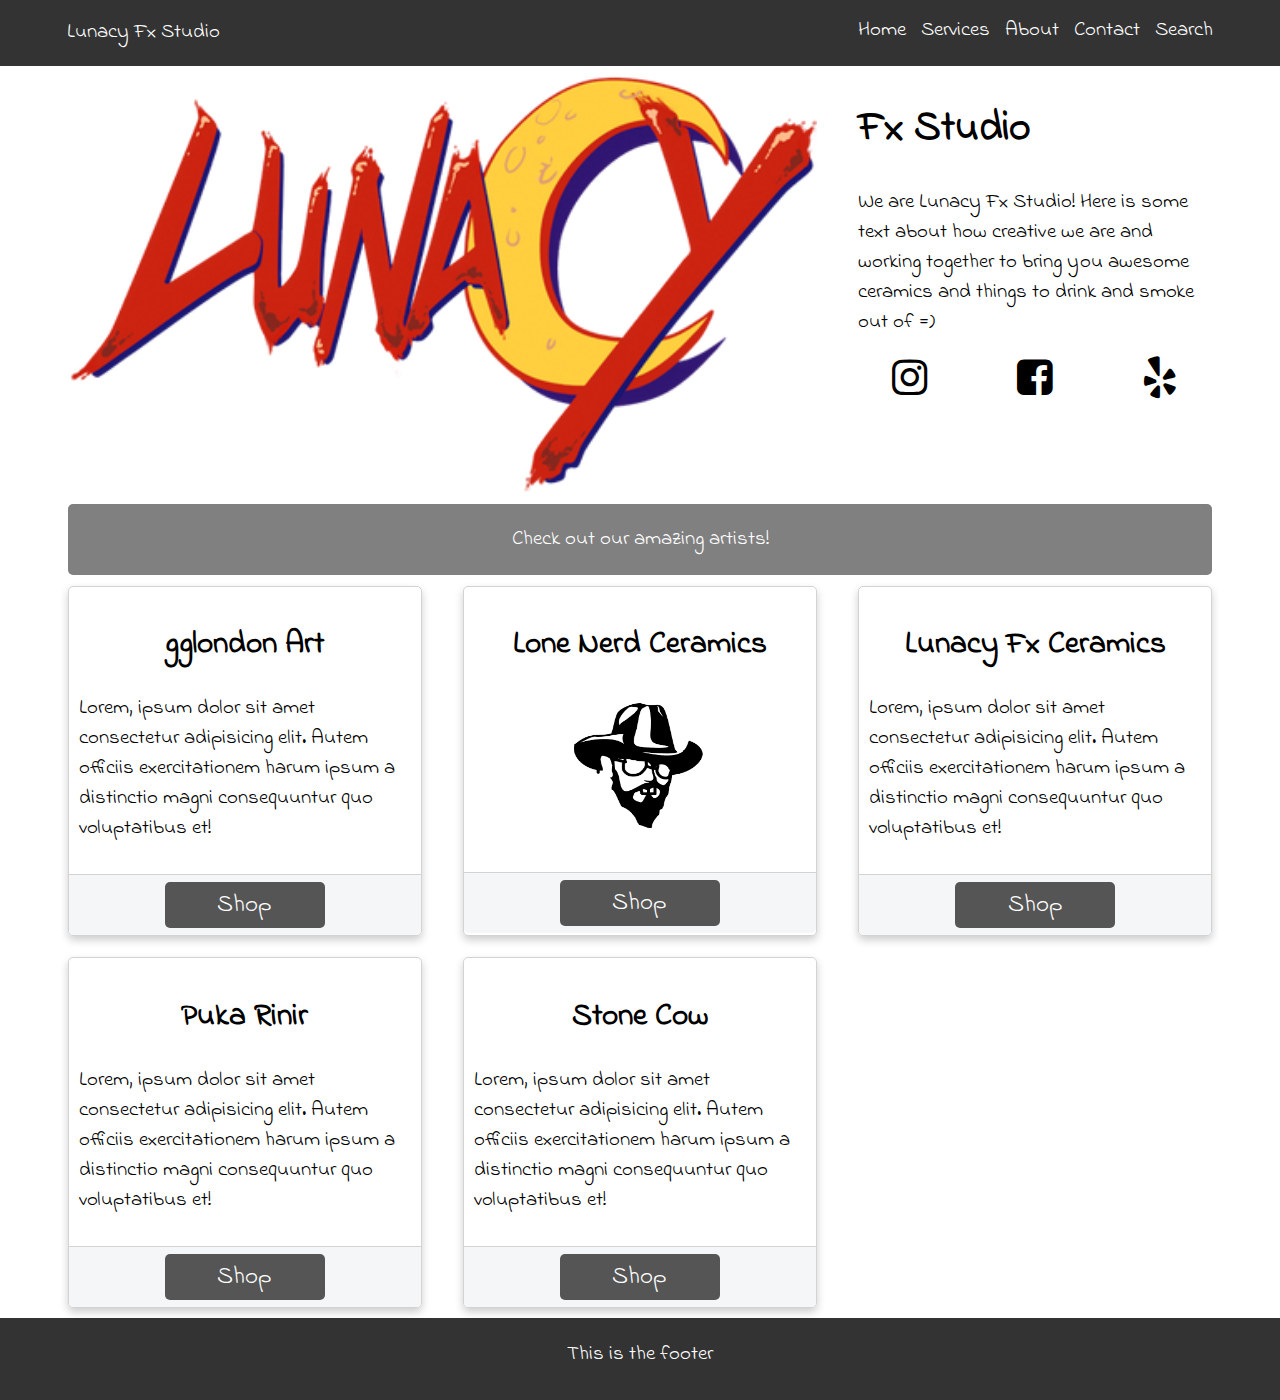
<file: index.html>
<!DOCTYPE html>
<html lang="en">
<head>
  <meta charset="UTF-8">
  <meta name="viewport" content="width=device-width, initial-scale=1.0">
  <meta http-equiv="X-UA-Compatible" content="ie=edge">

  <link href="https://fonts.googleapis.com/css?family=Indie+Flower" rel="stylesheet">
  <link rel="stylesheet" href="https://cdnjs.cloudflare.com/ajax/libs/font-awesome/4.7.0/css/font-awesome.min.css">
  <link rel="stylesheet" href="style.css">
  <title>title</title>
</head>
<body>
<!-- Navigation -->
<div class="navigation">
  <div class="navGrid">
    
    <div class="navTitle">
        Lunacy Fx Studio
    </div>

    <nav class="nav">
        <ul>
            <li>
                <a href="#" class="fa fa-align-justify" style="font-size: 24px;"></a></a>
                <ul>
                    <li><a href="index.html">Home</a></li>
                    <li><a href="#">Services</a></li>
                    <li><a href="#">About</a></li>
                    <li><a href="#">Contact</a></li>
                </ul>
            </li>
        </ul>
    </nav>

    <nav class="navbar">
                <a href="index.html">Home</a>
                <a href="#">Services</a>
                <a href="#">About</a>
                <a href="#">Contact</a>
				<a href="#">Search</a>
    </nav>
  </div>
</div>
<!-- Page content -->
<div class="container">
  <div class="homeGrid">
    <div class="headImage">
    <img src="img/lunacylogo.png" alt="image" width="100%" id="titleImg">
    </div>
    <div class="heading">
      
      <p><h1>Fx Studio</h1></p>
      <p>We are Lunacy Fx Studio! Here is some text about how creative we are and working together to bring you awesome ceramics and things to drink and smoke out of =)</p>
    
      <div class="social">
        <a href="#" class="fa fa-instagram fa-2x" target="_blank"></a>
        <a href="#" class="fa fa-facebook-square fa-2x" target="_blank"></a>
        <a href="#" class="fa fa-yelp fa-2x" target="_blank"></a>
      </div>
    </div>
    <div id="qual" class="qual">
      Check out our amazing artists!
    </div>
    <div class="card ggart" style="padding: 0px;">
      <div class="cardContainer">
        <div class="cardTop">
          <p><h2>gglondon Art</h2></p>
          <p>Lorem, ipsum dolor sit amet consectetur adipisicing elit. Autem officiis exercitationem harum ipsum a distinctio magni consequuntur quo voluptatibus et!</p>
        </div>
        <div class="cardBottom">
          <a href="#" class="button" id="cardButton">Shop</a>
        </div>
      </div>
    </div>
    <div class="card nerd" style="padding: 0px;">
        <div class="cardContainer">
          <div class="cardTop">
            <p><h2>Lone Nerd Ceramics</h2></p>
            <p><img src="img/nerdlogo.png" alt="image" height="148px" id="nerdlogo"></p>
          </div>
          <div class="cardBottom">
            <a href="loneNerd.html" class="button" id="cardButton">Shop</a>
          </div>
        </div>
      </div>
      <div class="card luna" style="padding: 0px;">
          <div class="cardContainer">
            <div class="cardTop">
              <p><h2>Lunacy Fx Ceramics</h2></p>
              <p>Lorem, ipsum dolor sit amet consectetur adipisicing elit. Autem officiis exercitationem harum ipsum a distinctio magni consequuntur quo voluptatibus et!</p>
            </div>
            <div class="cardBottom">
              <a href="#" class="button" id="cardButton">Shop</a>
            </div>
          </div>
        </div>
		<div class="card puka" style="padding: 0px;">
          <div class="cardContainer">
            <div class="cardTop">
              <p><h2>Puka Rinir</h2></p>
              <p>Lorem, ipsum dolor sit amet consectetur adipisicing elit. Autem officiis exercitationem harum ipsum a distinctio magni consequuntur quo voluptatibus et!</p>
            </div>
            <div class="cardBottom">
              <a href="#" class="button" id="cardButton">Shop</a>
            </div>
          </div>
        </div>
		<div class="card cow" style="padding: 0px;">
          <div class="cardContainer">
            <div class="cardTop">
              <p><h2>Stone Cow</h2></p>
              <p>Lorem, ipsum dolor sit amet consectetur adipisicing elit. Autem officiis exercitationem harum ipsum a distinctio magni consequuntur quo voluptatibus et!</p>
            </div>
            <div class="cardBottom">
              <a href="#" class="button" id="cardButton">Shop</a>
            </div>
          </div>
        </div>
  </div>
</div>

<!-- Footer -->
  <div class="footer">
    <div class="container">
    This is the footer
    </div>
  </div>
</div>

</body>
</html>
</file>
<file: style.css>
body {
  margin: 0;
  padding-top: 50px;
  font-family: 'Indie Flower', cursive;
  font-size: 1.3em;

}

.button {
  background-color: #555555;
  border: none;
  color: white;
  text-align: center;
  text-decoration: none;
  display: inline-block;
  font-size: 1.2em;
  padding: 5px;
  transition: all 0.3s ease;
}

.button:hover {
  background: #53a7ea;
}

/*******************************************/
/********   NAVIGATION   *******************/
/*******************************************/

.navigation {
  
  position: fixed;
  top: 0;
  right: 0;
  left: 0;
  background:#333;
  color:#fff;
  z-index: 100;
}

.navGrid {
  display: grid;
  margin: auto;
  grid-template-columns: 2fr 1fr 2fr;
}

.nav {
  grid-column: 4/5;
  justify-self: start;
  width: 110px;
}

.navTitle {
  grid-column: 1/4;
  display:block;
  padding:10px 20px;
  line-height:2.2em;
  color:#fff;
}

.navbar {
  display: none;
  justify-self: end;
  padding:15px 20px;
  grid-column: 3/5;
}

.navbar a {
  color: #fff;
  padding-left: 10px;
  text-decoration: none;
}

.navbar a:hover {
  color: darkgrey;
}

.nav ul {
  *zoom:1;
  list-style:none;
  margin:0;
  padding:0;
  
}

.nav ul:before,.nav ul:after {
  content:"";
  display:table;
}

.nav ul:after {
  clear:both;
}

.nav ul > li {
  float:left;
  position:relative;
}

.nav a {
  display:block;
  padding:10px 20px;
  line-height:1.5em;
  color:#fff;
  padding-right: 50px;
  text-decoration:none;
}

.nav a:hover {
  background:darkslategrey;
}

.nav li ul {
  background: darkslategrey;
}

.nav li ul li {
  width:200px;
}

.nav li ul a {
  border:none;
}

.nav li ul a:hover {
  background:rgba(0,0,0,0.2);
}

.nav li ul {
  position:absolute;
  left:0;
  top:36px;
  z-index:1;
}

.nav li ul li {
  padding-right: 25px;
  overflow:hidden;
  height:0;
  -webkit-transition:height 200ms ease-in;
  -moz-transition:height 200ms ease-in;
  -o-transition:height 200ms ease-in;
  transition:height 200ms ease-in;
}

.nav ul > li:hover ul li {
  height:36px;
}

/*******************************/
/******   HOME   ***************/
/*******************************/

#titleImg {
  border-radius: 5px;
}

.container {
  padding-left: 0px;
  padding-right: 0px;
  
}

.homeGrid {
  width: 100%;
  display: grid;
  grid-template-columns: 1fr;
  max-width: 569px;
}

.homeGrid > div {
  padding-top: 1em;
  padding-right: 1em;
  padding-left: 1em;
}

.headImage {
  max-width: 100%;
  height: auto;
  vertical-align: middle;
}

/*Content*/
.social {
  display: grid;
  grid-template-columns: repeat(3, 1fr);
  grid-auto-rows: 30px;
  grid-gap: 1em;
  text-align: center;
  padding-bottom: 15px;
}

.social a {
  text-decoration: none;  
  color: black;
}

#qual {
  background-color: grey;
  color: white;
  border-radius: 5px;
  padding: 1em;
  margin-right: 1em;
  margin-left: 1em;
  text-align: center;
}

.card {
  box-shadow: 0 4px 8px 0 rgba(0,0,0,0.2);
  transition: 0.3s;
  margin-left: 1em;
  margin-right: 1em;
  margin-top: .5em;
  margin-bottom: .5em;
  border-radius: 5px;
  border: 1px solid lightgrey;
}

.ggart {
}

.nerd {
}
#nerdlogo {
  display: block;
  margin-left: auto;
  margin-right: auto;
  width: 50%;
}

.luna {
}

.cow {
}

.puka {
}

.card:hover {
  box-shadow: 0 10px 20px 0 rgba(0,0,0,0.2)
}

.cardContainer {
  width: 100%;
}

.cardTop {
  padding: 10px;
}

.cardTop h2 {
  text-align: center;
}

.cardBottom {
  height: 60px;
  border-top: 1px solid lightgrey;
  background-color: #f4f6f7;
  border-bottom-left-radius: 5px;
  border-bottom-right-radius: 5px;
  display: flex;
  align-items: center;
  justify-content: center;
}

#cardButton {
  width: 150px;
  border-radius: 5px;
}

.footer {
  background-color: #333;
  color: #fff;
  padding-top: 1em;
  padding-bottom: 1.5em;
  text-align: center;
}


/********************************************/
/************   ARTISTS PAGE   *************/
/********************************************/

.containerArtist {
  padding-right: 15px;
  padding-left: 15px;
  overflow: hidden;
}

.containerArtist p {
  margin: 0px;
  padding: 0px;
}

.containerArtist h3 {
  margin: 0px;
  padding: 0px;
}

.artistGrid {
  width: 100%;
  grid-template-columns: 1fr;
  max-width: 549px;
}

.artistGrid > div {
  padding-top: 1em;
  padding-right: 1em;
  padding-left: 1em;
}

.artistGrid h3 {
  margin-top: 0px;
}

.artistTop {
  padding-top: 20px;
  padding-bottom: 10px;
}

.artistHeadImage {
  padding-right: 15px;
}

.artistBottom {
  width: 100%;
  display: grid;
  grid-template-columns: 1fr;
  max-width: 596px;
}

.artistCard {
  box-shadow: 0 4px 8px 0 rgba(0,0,0,0.2);
  transition: 0.3s;
  margin-left: 1em;
  margin-right: 1em;
  margin-top: .5em;
  margin-bottom: .5em;
  border-radius: 5px;
  border: 1px solid lightgrey;
}

.card:hover {
  box-shadow: 0 10px 20px 0 rgba(0,0,0,0.2)
}

.productCardContainer {
  width: 100%;
}

.productCardTop {
  padding: 10px;
}

.productCardTop h2 {
  text-align: center;
}

.productCardBottom {
  height: 60px;
  border-top: 1px solid lightgrey;
  background-color: #f4f6f7;
  border-bottom-left-radius: 5px;
  border-bottom-right-radius: 5px;
  display: flex;
  align-items: center;
  justify-content: center;
}

#productCardButton {
  width: 45%;
  border-radius: 5px;
}

.bounceLeft {
  padding-right: 5px;
}

.bounceUp img{
  background-size: cover;
}



/*fade-in on page load*/
@-webkit-keyframes fadeIn { 
  from { 
    opacity:0; opacity: 1\9; /* IE9 only */
  } to { 
    opacity:1; 
  }
 }
@-moz-keyframes fadeIn { 
  from { 
    opacity:0; opacity: 1\9; /* IE9 only */
  } to { 
    opacity:1; 
  }
}
@keyframes fadeIn { 
  from { 
    opacity:0; opacity: 1\9; /* IE9 only */
  } to { 
    opacity:1; 
  }
}

.fade-in {
    opacity:0;  /* make things invisible upon start */
    -webkit-animation:fadeIn ease-in 1;  /* call our keyframe named fadeIn, use animation ease-in and repeat it only 1 time */
    -moz-animation:fadeIn ease-in 1;
    animation:fadeIn ease-in 1;

    -webkit-animation-fill-mode:forwards;  /* this makes sure that after animation is done we remain at the last keyframe value (opacity: 1)*/
    -moz-animation-fill-mode:forwards;
    animation-fill-mode:forwards;

    -webkit-animation-duration:1s;
    -moz-animation-duration:1s;
    animation-duration:1s;
}

.one {
  -webkit-animation-delay: 0.3s;
  -moz-animation-delay: 0.3s;
  animation-delay: 0.3s;
}

.two {
-webkit-animation-delay: 0.6s;
-moz-animation-delay: 0.6s;
animation-delay: 0.6s;
}

.three {
  -webkit-animation-delay: 1.1s;
  -moz-animation-delay: 1.1s;
  animation-delay: 1.1s;
}

.four {
  -webkit-animation-delay: 1.4s;
  -moz-animation-delay: 1.4s;
  animation-delay: 1.4s;
}

.five {
  -webkit-animation-delay: 1.7s;
  -moz-animation-delay: 1.7s;
  animation-delay: 1.7s;
}

@import "compass/css3";

@-webkit-keyframes moveInL { 
  0% {
    transform: translate(-1000%, 0%);
  }
  100% {
    transform: translate(0%, 0);
  }
}
@-moz-keyframes moveInL { 
  0% {
    transform: translate(-1000%, 0%);
  }
  100% {
    transform: translate(0%, 0);
  }
}
@keyframes moveInL { 
  0% {
    transform: translate(-1000%, 0%);
  }
  100% {
    transform: translate(0%, 0);
  }
}

@-webkit-keyframes moveInR { 
  0% {
    transform: translate(0%, 0%);
  }
  100% {
    transform: translate(1000%, 0);
  }
}
@-moz-keyframes moveInR { 
  0% {
    transform: translate(0%, 0%);
  }
  100% {
    transform: translate(1000%, 0);
  }
}
@keyframes moveInR { 
  0% {
    transform: translate(1000%, 0%);
  }
  100% {
    transform: translate(0%, 0);
  }
}

@-webkit-keyframes moveInUp { 
  0% {
    transform: translate(0%, 1000%);
  }
  100% {
    transform: translate(0%, 0);
  }
}
@-moz-keyframes moveInUp { 
  0% {
    transform: translate(0%, 1000%);
  }
  100% {
    transform: translate(0%, 0);
  }
}
@keyframes moveInUp { 
  0% {
    transform: translate(0%, 1000%);
  }
  100% {
    transform: translate(0%, 0);
  }
}

.bounceNow {
    animation-name: moveInR;
    animation-duration: 1.5s;
    animation-iteration-count: 1;
    animation-timing-function: cubic-bezier(.5, 1.1, 0, 1);
    animation-fill-mode: forwards;
}

.bounceLeft {
  animation-name: moveInL;
  animation-duration: 1.5s;
  animation-iteration-count: 1;
  animation-timing-function: cubic-bezier(.5, 1.1, 0, 1.05);
  animation-fill-mode: forwards;
  animation-delay: 0.9s;
}

.bounceLeft2 {
  animation-name: moveInL;
  animation-duration: 1.5s;
  animation-iteration-count: 1;
  animation-timing-function: cubic-bezier(.5, 1.1, 0, 1.05);
  animation-fill-mode: forwards;
  animation-delay: 1.2s;
}

.bounceUp {
  animation-name: moveInUp;
  animation-duration: 1.5s;
  animation-iteration-count: 1;
  animation-timing-function: cubic-bezier(.5, 0.2, 0.5, 1.05);
  animation-fill-mode: forwards;
  animation-delay: 1.5s;
}

/**************************************/
/************   RESPONSIVE   **********/
/**************************************/

@media only screen and (max-width: 575px) {
  .artistHeadImage {
    display: none;
  }

  .five {
    display: none;
  }
}

@media only screen and (min-width: 576px) {
  /*Home*/
 .homeGrid {
    margin: auto;
    width: 559px;
  }

  .navGrid {
    margin: auto;
    width: 559px;
  }

  /*Artists*/
  .artistGrid {
    margin: auto;
    width: 559px;
  }

  .artistTop {
    display: grid;
    grid-template-columns: 1fr 3fr;
  }

  .artistHeadImage {
    grid-column: 1/2;
  }
  
  .

  .two {
    grid-column: 1/4;
  }

  
}

@media only screen and (min-width: 768px) {
  .container {
    width: 100%;
  }
  .homeGrid {
    grid-template-columns: 1fr 1fr 1fr;
    min-width: 751px;
    margin: auto;
  }

  .navGrid {
    width: 751px;
  }
  .headImage {
    grid-column: 1/4;
  }

  .heading {
    grid-column: 1/4;
  }

  .qual {
    grid-column: 1/4;
  }

 .artistGrid {
    min-width: 751px;
  }
  
 .artistBottom {
	 grid-template-columns: 1f 1f;
	 margin: auto;
  }

@media only screen and (min-width: 992px) {
  .container {
    width: 100%;
  }

  .homeGrid {
    min-width: 972px;
  }

  .artistGrid {
    min-width: 972px;
    font-size: 1.3em;
  }

  .navGrid {
    width: 972px;
  }

  .nav {
    display: none;
  }

  .navTitle {
    grid-column: 1/3;
  }
  .navbar {
    display: block;
    grid-column: 3/5;
  }

  .headImage {
    grid-column: 1/3;
  }

  .headImage img {
    margin-top: 40px;
  }

  .heading {
    grid-column: 3/4;
  }

  .qual {
    grid-column: 1/4;
  }
  
  .fade-in .three {
	  width: 100%;
  }
  
  .artistBottom {
	max-width: 100%;
  }
  
  .productCardTop {
	display: grid;
	grid-template-columns: 1fr 1fr 1fr;
	text-align: center;
  }
  
  .productHeader {
	grid-column: 1/4;
  }
  
  #productImage {
	grid-column: 1/3;
	height: 400px;
  }
  
  #productImage:hover{
	  
  }
  
  .productDesc {
	 grid-column: 3/4;
  }
  
}

@media only screen and (min-width: 1200px) {
  .homeGrid {
    min-width: 1186px;
  }

  .artistGrid {
    min-width: 1186px;
    font-size: 1.4em;
  }

  .navGrid {
    width: 1186px;
  }

  .headImage img {
    margin-top: 0px;
  }
}
</file>
